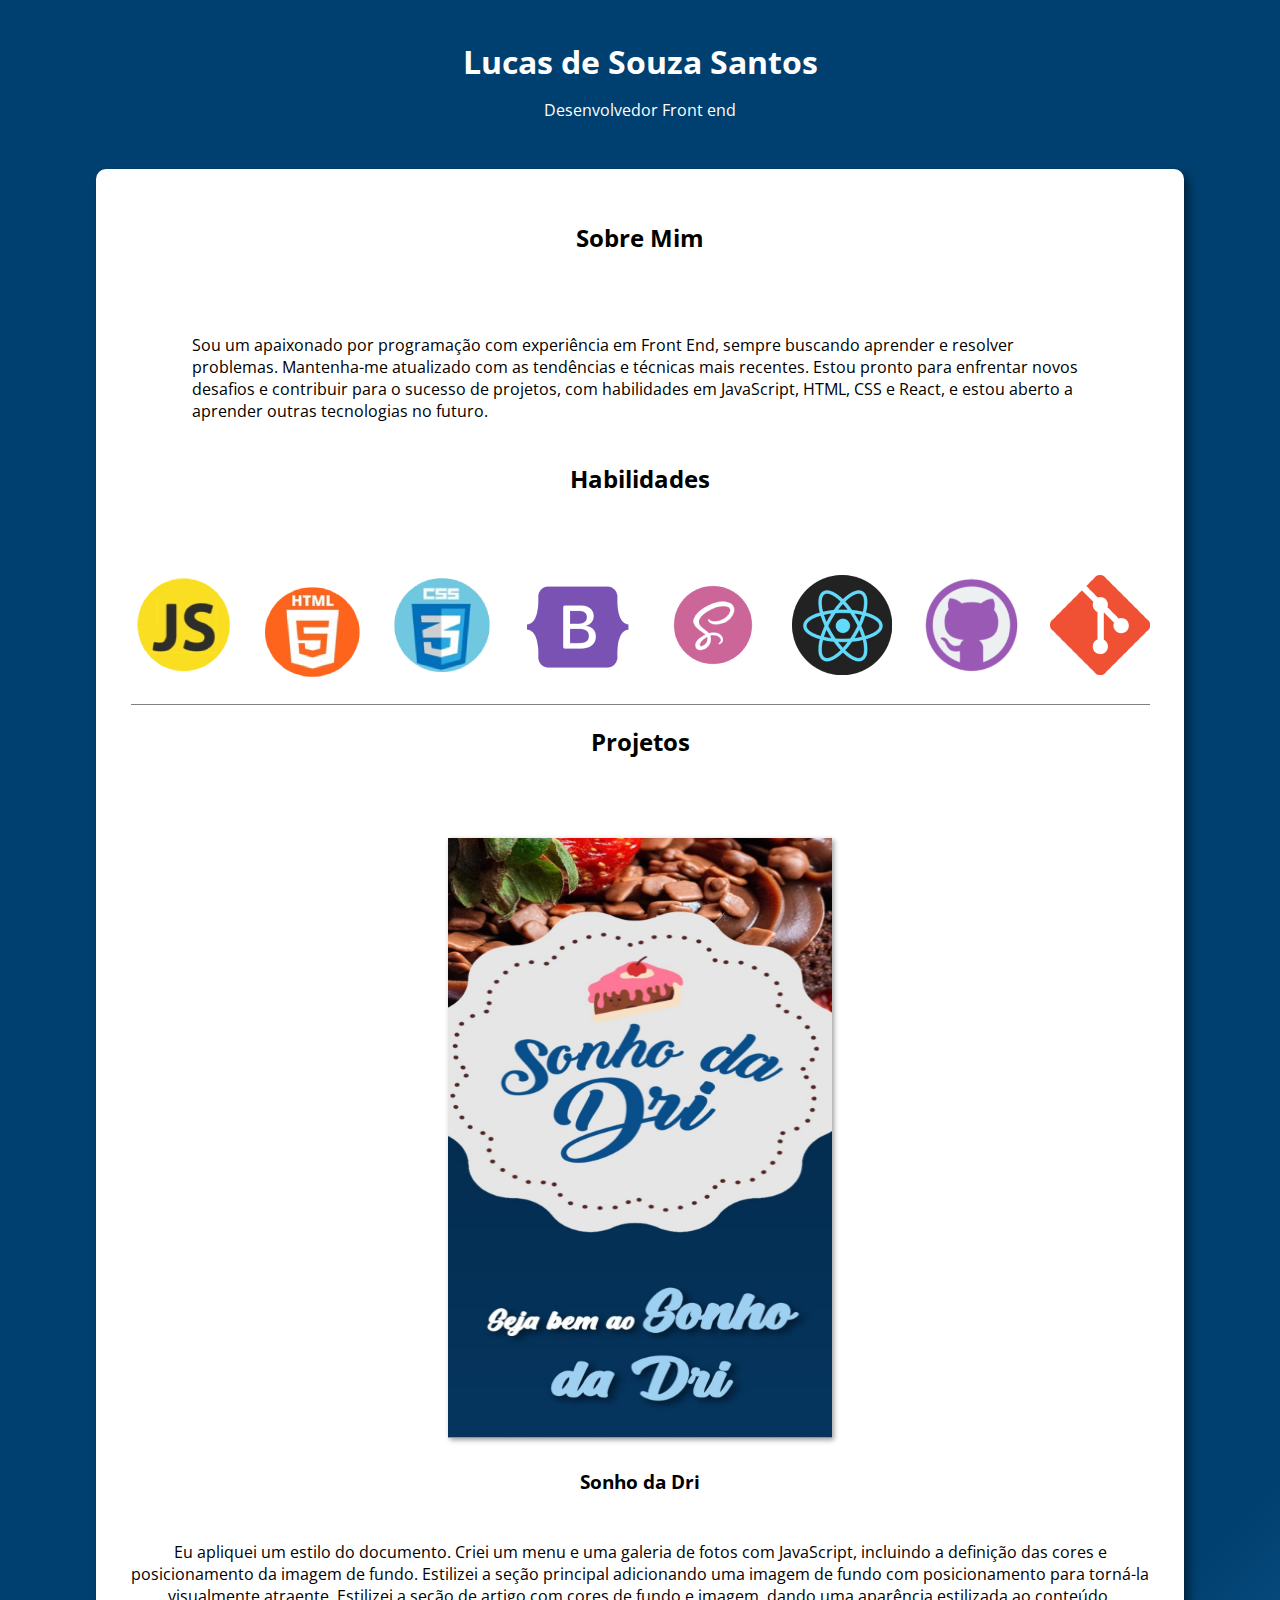
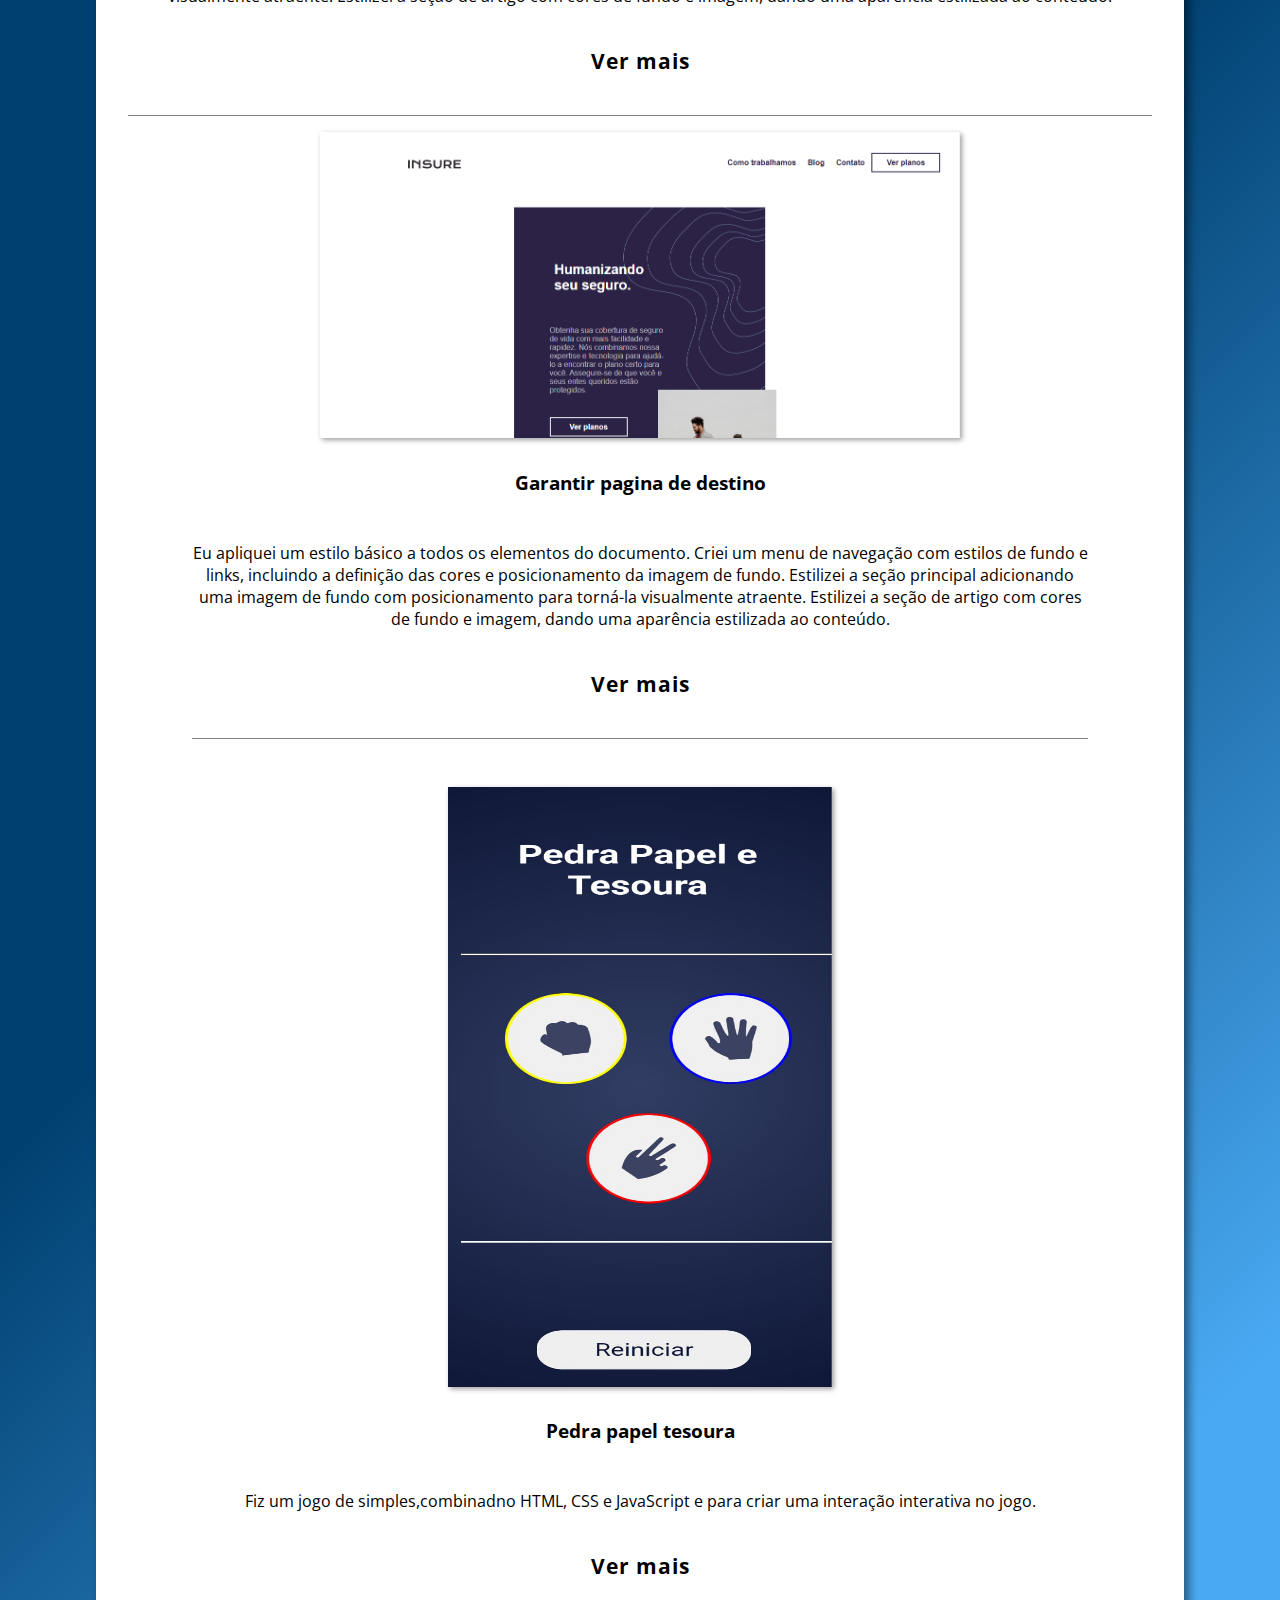
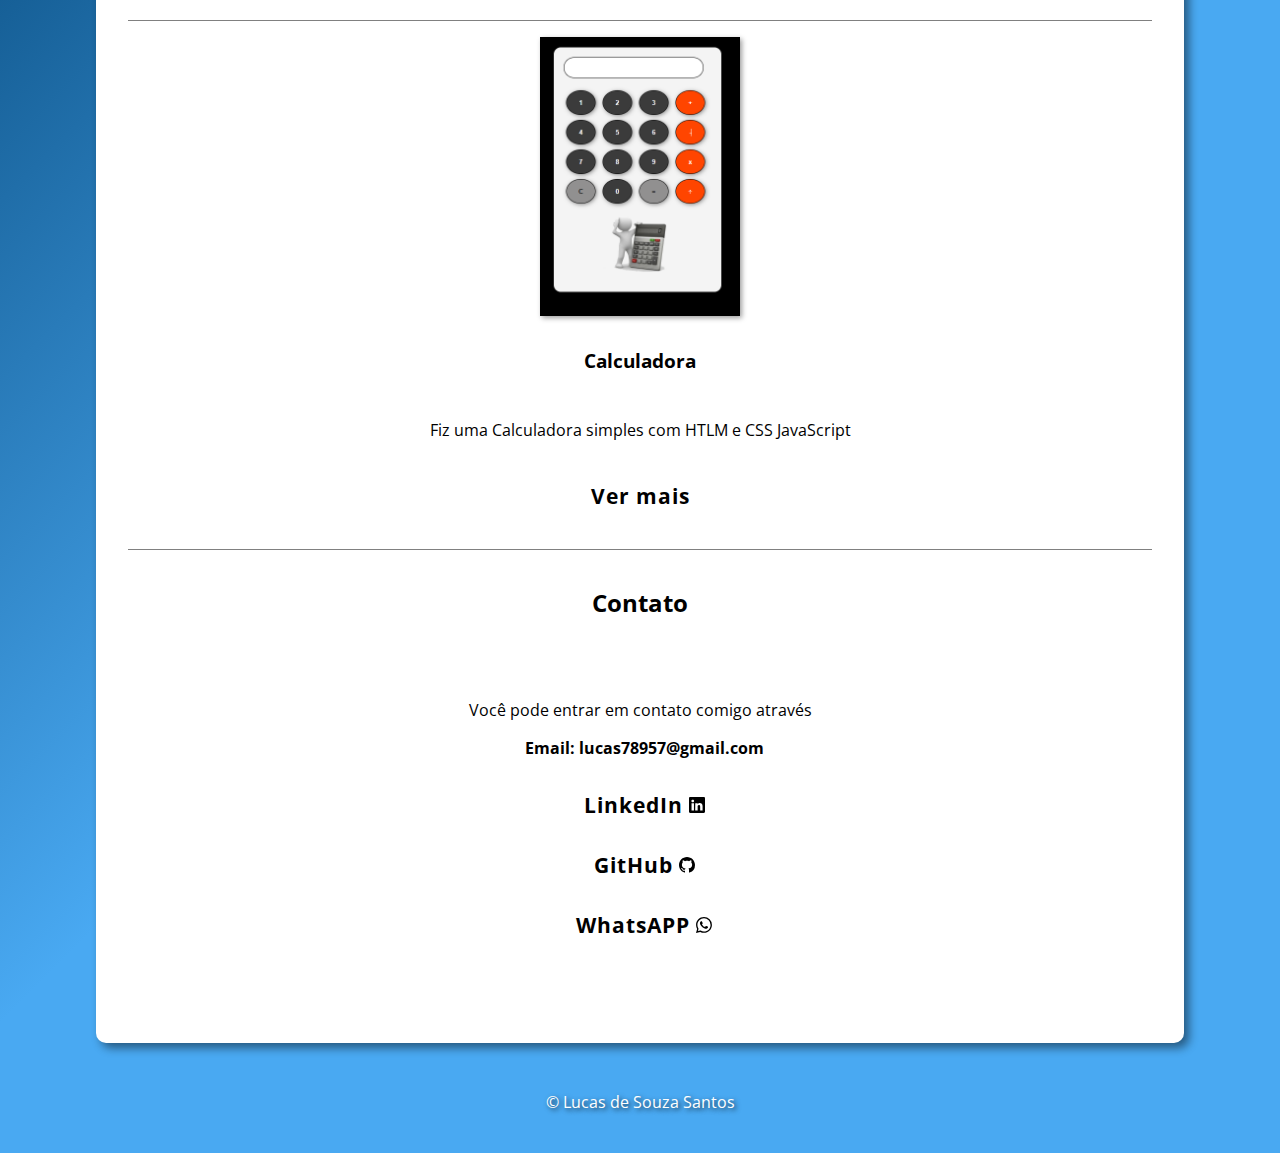
<file: index.html>
<!DOCTYPE html>
<html lang="pt-BR">
<head>
    <meta charset="UTF-8">
    <meta name="viewport" content="width=device-width, initial-scale=1.0">
    <title>Lucas de Souza Santos</title>
    <link rel="stylesheet" href="estilo/style.css">
    <link rel="shortcut icon" href="imagens/favoicon.png" type="image/x-icon">
    <link rel="preconnect" href="https://fonts.googleapis.com">
    <link rel="preconnect" href="https://fonts.gstatic.com" crossorigin>
    <link href="https://fonts.googleapis.com/css2?family=Open+Sans:ital,wght@0,400;0,500;0,600;0,700;0,800;1,300;1,400;1,500;1,600;1,700;1,800&display=swap" rel="stylesheet">
</head>
<body>
    <header>
        <h1>Lucas de Souza Santos</h1>
        <p>Desenvolvedor Front end</p>
    </header>

    <main>
        <section id="sobre">
            <h2>Sobre Mim</h2>
            <div id="biografia">
                <p>Sou um apaixonado por programação com experiência em Front End, sempre buscando aprender e resolver problemas. Mantenha-me atualizado com as tendências e técnicas mais recentes. Estou pronto para enfrentar novos desafios e contribuir para o sucesso de projetos, com habilidades em JavaScript, HTML, CSS e React, e estou aberto a aprender outras tecnologias no futuro.</p>
            </div>
            <h2>Habilidades</h2>
            <ul>
                <li><abbr title="JavaScript"><img src="imagens/js.png" alt="JavaScript"></abbr></li>
                <li><abbr title="HTML"><img src="imagens/html.png" alt="HTML"></abbr></li>
                <li><abbr title="CSS"><img src="imagens/css.png" alt="CSS"></abbr></li>
                <li><abbr title="Bootstrap"><img src="imagens/bootstrap.png" alt="Bootstrap"></abbr></li>
                <li><abbr title="Sass"><img src="imagens/sass.png" alt="Sass"></abbr></li>
                <li><abbr title="React"><img src="imagens/react.png" alt="React"></abbr></li>
                <li><abbr title="GitHub"><img src="imagens/github.png" alt="github"></abbr></li>
                <li><abbr title="Git"><img src="imagens/Git.png" alt="git"></abbr></li>
            </ul>
        </section>

        <section id="projetos">
            <h2>Projetos</h2>
            <!-- Crie uma lista de projetos com imagens, descrições e links -->
            <div class="projetos" id="projeto_dri">
                <img id= 'projeto-sonho' src="imagens/sonho da dri.jpg" alt="pagina de destino">
                <h3>Sonho da Dri</h3>
                <p>Eu apliquei um estilo do documento. Criei um menu e uma galeria de fotos com JavaScript, incluindo a definição das cores e posicionamento da imagem de fundo. Estilizei a seção principal adicionando uma imagem de fundo com posicionamento para torná-la visualmente atraente. Estilizei a seção de artigo com cores de fundo e imagem, dando uma aparência estilizada ao conteúdo.</p>
                <div >
                    <a href="https://lucassouza57.github.io/sonho_da_dri/" target="_blank" class="botao_ver_mais" >Ver mais</a>
                </div>
            </div>
            <div class="projetos" id="projeto_gpd">
                <img id= 'projeto01' src="imagens/Garantir pagina de destino.png" alt="pagina de destino">
                <h3>Garantir pagina de destino</h3>
                <p>Eu apliquei um estilo básico a todos os elementos do documento. Criei um menu de navegação com estilos de fundo e links, incluindo a definição das cores e posicionamento da imagem de fundo. Estilizei a seção principal adicionando uma imagem de fundo com posicionamento para torná-la visualmente atraente. Estilizei a seção de artigo com cores de fundo e imagem, dando uma aparência estilizada ao conteúdo.</p>
                <div >
                    <a href="https://lucassouza57.github.io/desafio13/" target="_blank" class="botao_ver_mais" >Ver mais</a>
                </div>
            </div>

            <div class="projetos">
                <img id="pedra-papel-tesoura" src="imagens/pedra papel tesoura.png" alt="pedra-papel-tesoura">
                <h3>Pedra papel tesoura</h3>
                <p>Fiz um jogo de simples,combinadno HTML, CSS e JavaScript e para criar uma interação interativa no jogo. </p>
                <div >
                    <a href="https://lucassouza57.github.io/pedra_papel_tesoura/" target="_blank" class="botao_ver_mais" >Ver mais</a>
                </div>
            </div>

            <div class="projetos">
                <img id="projeto02" src="imagens/Calculadora.png" alt="Calculadora">
                <h3>Calculadora</h3>
                <p>Fiz uma Calculadora simples com HTLM e CSS JavaScript </p>
                <div >
                    <a href="https://lucassouza57.github.io/ds14_calculadora/" target="_blank" class="botao_ver_mais" >Ver mais</a>
                </div>
            </div>
            
            
        </section>

        <section id="contato">
            <h2>Contato</h2>
            <p>
                Você pode entrar em contato comigo através 
            </p>
            <ul>
                <li>Email: lucas78957@gmail.com</li>
                <li>
                    <a href="https://www.linkedin.com/in/lucas-de-santos-b1a435199/" target="_blank" id="LinkedIn">LinkedIn <svg xmlns="http://www.w3.org/2000/svg" width="16" height="16" fill="currentColor" class="bi bi-linkedin" viewBox="0 0 16 16">
                        <path d="M0 1.146C0 .513.526 0 1.175 0h13.65C15.474 0 16 .513 16 1.146v13.708c0 .633-.526 1.146-1.175 1.146H1.175C.526 16 0 15.487 0 14.854V1.146zm4.943 12.248V6.169H2.542v7.225h2.401zm-1.2-8.212c.837 0 1.358-.554 1.358-1.248-.015-.709-.52-1.248-1.342-1.248-.822 0-1.359.54-1.359 1.248 0 .694.521 1.248 1.327 1.248h.016zm4.908 8.212V9.359c0-.216.016-.432.08-.586.173-.431.568-.878 1.232-.878.869 0 1.216.662 1.216 1.634v3.865h2.401V9.25c0-2.22-1.184-3.252-2.764-3.252-1.274 0-1.845.7-2.165 1.193v.025h-.016a5.54 5.54 0 0 1 .016-.025V6.169h-2.4c.03.678 0 7.225 0 7.225h2.4z"/>
                      </svg></a>
                </li>
                <li>
                    <a href="https://github.com/lucassouza57" target="_blank" id="GitHub">GitHub <svg xmlns="http://www.w3.org/2000/svg" width="16" height="16" fill="currentColor" class="bi bi-github" viewBox="0 0 16 16">
                        <path d="M8 0C3.58 0 0 3.58 0 8c0 3.54 2.29 6.53 5.47 7.59.4.07.55-.17.55-.38 0-.19-.01-.82-.01-1.49-2.01.37-2.53-.49-2.69-.94-.09-.23-.48-.94-.82-1.13-.28-.15-.68-.52-.01-.53.63-.01 1.08.58 1.23.82.72 1.21 1.87.87 2.33.66.07-.52.28-.87.51-1.07-1.78-.2-3.64-.89-3.64-3.95 0-.87.31-1.59.82-2.15-.08-.2-.36-1.02.08-2.12 0 0 .67-.21 2.2.82.64-.18 1.32-.27 2-.27.68 0 1.36.09 2 .27 1.53-1.04 2.2-.82 2.2-.82.44 1.1.16 1.92.08 2.12.51.56.82 1.27.82 2.15 0 3.07-1.87 3.75-3.65 3.95.29.25.54.73.54 1.48 0 1.07-.01 1.93-.01 2.2 0 .21.15.46.55.38A8.012 8.012 0 0 0 16 8c0-4.42-3.58-8-8-8z"/>
                      </svg></a>
                </li>
                <li>
                    <a href="https://wa.me/5514996168417" target="_blank" id="WhatsAPP">WhatsAPP <svg xmlns="http://www.w3.org/2000/svg" width="16" height="16" fill="currentColor" class="bi bi-whatsapp" viewBox="0 0 16 16">
                        <path d="M13.601 2.326A7.854 7.854 0 0 0 7.994 0C3.627 0 .068 3.558.064 7.926c0 1.399.366 2.76 1.057 3.965L0 16l4.204-1.102a7.933 7.933 0 0 0 3.79.965h.004c4.368 0 7.926-3.558 7.93-7.93A7.898 7.898 0 0 0 13.6 2.326zM7.994 14.521a6.573 6.573 0 0 1-3.356-.92l-.24-.144-2.494.654.666-2.433-.156-.251a6.56 6.56 0 0 1-1.007-3.505c0-3.626 2.957-6.584 6.591-6.584a6.56 6.56 0 0 1 4.66 1.931 6.557 6.557 0 0 1 1.928 4.66c-.004 3.639-2.961 6.592-6.592 6.592zm3.615-4.934c-.197-.099-1.17-.578-1.353-.646-.182-.065-.315-.099-.445.099-.133.197-.513.646-.627.775-.114.133-.232.148-.43.05-.197-.1-.836-.308-1.592-.985-.59-.525-.985-1.175-1.103-1.372-.114-.198-.011-.304.088-.403.087-.088.197-.232.296-.346.1-.114.133-.198.198-.33.065-.134.034-.248-.015-.347-.05-.099-.445-1.076-.612-1.47-.16-.389-.323-.335-.445-.34-.114-.007-.247-.007-.38-.007a.729.729 0 0 0-.529.247c-.182.198-.691.677-.691 1.654 0 .977.71 1.916.81 2.049.098.133 1.394 2.132 3.383 2.992.47.205.84.326 1.129.418.475.152.904.129 1.246.08.38-.058 1.171-.48 1.338-.943.164-.464.164-.86.114-.943-.049-.084-.182-.133-.38-.232z"/>
                      </svg></a>
                </li>
                
            </ul>
        </section>
    </main>

    <footer>
        <p>&copy; Lucas de Souza Santos</p>
    </footer>
</body>
</html>
</file>
<file: estilo/style.css>
@charset "UTF-8";

:root {
    --cor01:#004070;
    --cor02:#006BBD;
    --cor03:#49A9F2;
    --cor04:#003f70a8;
}   

body {
    font-family: 'Open Sans';
    background-size: cover;
    background-image: linear-gradient(-45deg, var(--cor03) 0%, var(--cor03) 25%, var(--cor01) 51%, var(--cor01) 100%);
    -webkit-animation: AnimateBG 20s ease infinite;
            animation: AnimateBG 20s ease infinite;
  }
  
  @-webkit-keyframes AnimateBG {
    0% {
      background-position: 0% 50%;
    }
    50% {
      background-position: 100% 50%;
    }
    100% {
      background-position: 0% 50%;
    }
  }
  
  @keyframes AnimateBG {
    0% {
      background-position: 0% 50%;
    }
    50% {
      background-position: 100% 50%;
    }
    100% {
      background-position: 0% 50%;
    }
  }



header {
    background-color: transparent;
    color: #fff;
    text-align: center;
    padding: 2em 0;
}

header h1 {
    margin: 0;
}

main {
    width: 80vw;
    margin: auto;
    border-radius: 10px;
    box-shadow: 5px 5px 10px rgba(0, 0, 0, 0.466);
    background-color: white;
    padding: 2em;
    display: flex;
    flex-direction: column;
    justify-content: center;
    align-items: center;
}

h2 {
    padding-bottom: 2.5em;
}

#sobre {
    border-bottom: 1px solid #808080;
}

#sobre h2 {
    text-align: center;
}

#biografia {
    width: 70vw;
    margin: auto;
    margin-bottom: 2.5em;
}

h3 {
    margin-bottom: 2.5em;
}

#sobre ul {
    width: 80vw;
    display: flex;
    flex-wrap: wrap;
    justify-content: space-between;
    margin-left: -45px;
}

#sobre li {
    list-style: none;
    margin-left: .5em;
    cursor: pointer;
}



#projetos {
    text-align: center;
    display: flex;
    flex-direction: column;
    justify-content: space-between;
}

.projetos {
    border-bottom: 1px solid #808080;
    margin-bottom: 1em;
}


.projetos img {
    width: 50vw;
    margin-bottom: 0.5em;
    box-shadow: 2px 2px 5px rgba(0, 0, 0, 0.384);
} 

#projeto_gpd {
    margin: auto;
    margin-bottom: 3em;
}

#projeto_gpd p {
    width: 70vw;
    margin: auto;
    margin-bottom: 2.5em;
}

.projetos #projeto02 {
    width: 200px;
}

.projetos div {
    margin: 2.5em auto;
}

.projetos .botao_ver_mais {
    padding: 1em 2em;
    text-align: center;
    font-size: 1.3em ;
    font-weight: bold;
    letter-spacing: 1px;
    text-decoration: none;
    color: black;
    border-radius: 10px;
    cursor: pointer;
    transition: ease-in-out .5s;
}

.projetos .botao_ver_mais:hover {
    box-shadow: inset   0 100px 0  0  var(--cor02);
    color: white;
}

#contato {
    width: 60vw;
    margin: auto;
    margin-bottom: 2.5em;
    text-align: center;
}

#contato ul {
    margin-left: -32px;
}

#contato li {
    list-style: none;
    margin-bottom: 2em;
    font-weight: bolder;
}

#contato li > a {
    text-decoration: none;
    color:black ;padding: 1em 2em;
    text-align: center;
    font-size: 1.3em ;
    font-weight: bold;
    letter-spacing: 1px;
    border-radius: 10px;
    cursor: pointer;
    transition: ease-in-out .5s;
}

#contato li > #LinkedIn:hover {
    box-shadow: inset   0 100px 0  0  var(--cor02);
    color: white;
}

#contato li > #GitHub:hover {
    box-shadow: inset   0 100px 0  0  #171515;
    color: white;
}

#contato li > #WhatsAPP:hover {
    box-shadow: inset   0 100px 0  0  green;
    color: white;
}

footer {
    margin-top: 1em;
    background-color: transparent;
    color: #fff;
    text-align: center;
    padding: 1rem;
    text-shadow: 2px 2px 5px rgba(0, 0, 0, 0.74);
}

@media screen and (min-width: 900px){
    #projeto-sonho,
    #pedra-papel-tesoura {
        width: 30vw;
        height: 600px;
    }
}
</file>
